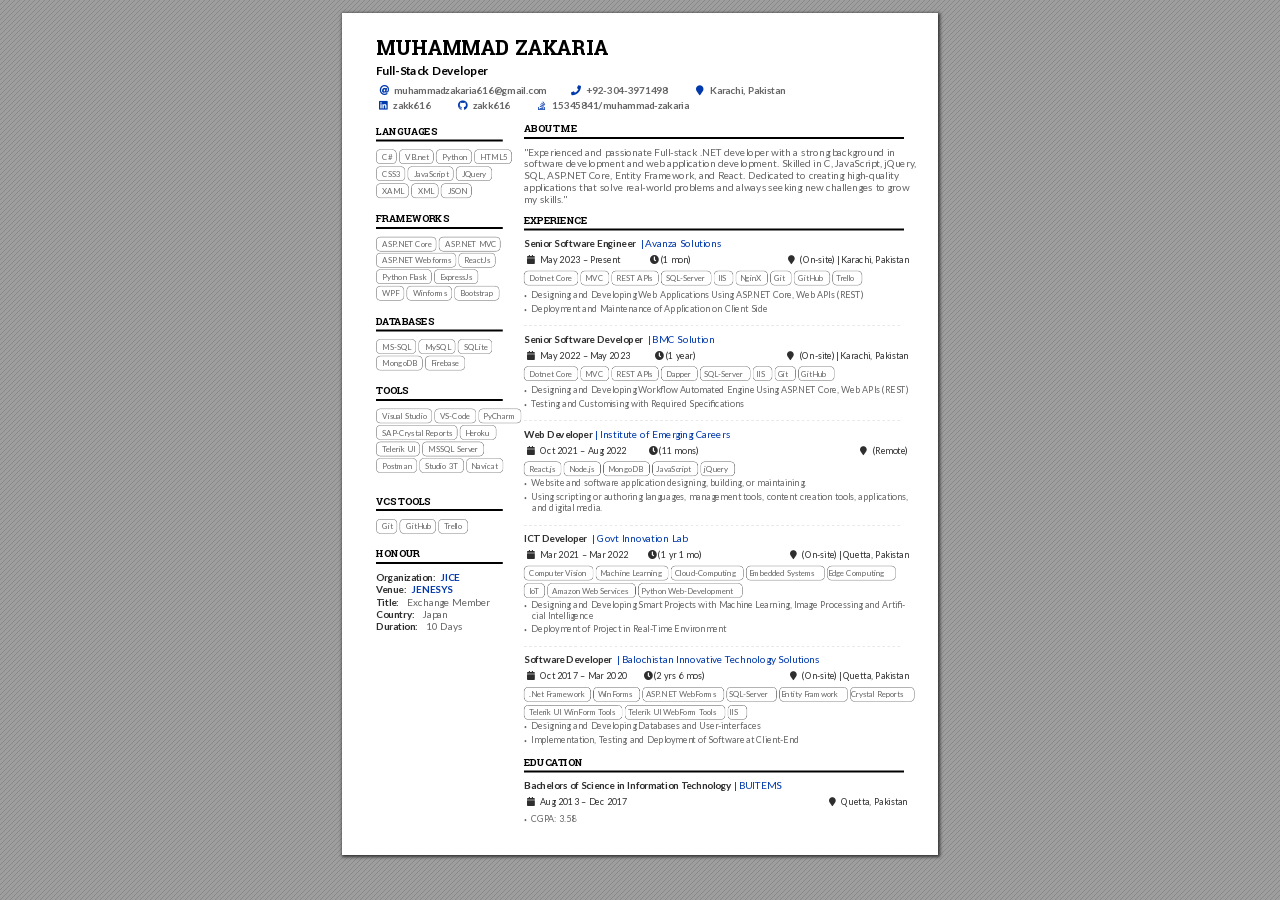
<file: index.html>
<!DOCTYPE html>

<html xmlns="http://www.w3.org/1999/xhtml">
<head>
<meta charset="utf-8"/>

<meta http-equiv="X-UA-Compatible" content="IE=edge,chrome=1"/>
<link rel="stylesheet" href="base.min.css"/>
<link rel="stylesheet" href="fancy.min.css"/>
<link rel="stylesheet" href="main.css"/>
<script src="compatibility.min.js"></script>
<script src="theViewer.min.js"></script>
<script>
try{
theViewer.defaultViewer = new theViewer.Viewer({});
}catch(e){}
</script>
<title></title>
</head>
<body>
<div id="sidebar">
<div id="outline">
</div>
</div>
<div id="page-container">
<div id="pf1" class="pf w0 h0" data-page-no="1"><div class="pc pc1 w0 h0"><img class="bi x0 y0 w1 h1" alt="" src="bg1.png"/><div class="t m0 x1 h2 y1 ff1 fs0 fc0 sc0 ls0 ws0">MUHAMMAD<span class="_ _0"> </span>ZAKARIA</div><div class="t m0 x1 h3 y2 ff2 fs1 fc0 sc0 ls0 ws0">F<span class="_ _1"></span>ull-S<span class="_ _1"></span>tack<span class="_ _2"> </span>Dev<span class="_ _1"></span>eloper</div><div class="t m0 x2 h4 y3 ff3 fs2 fc1 sc0 ls0 ws0">@<span class="_ _0"> </span><span class="ff2 fc2">muhammadzakaria616@gmail.com<span class="_ _3"> </span></span><span class="ff4"><span class="_ _0"> </span><span class="ff2 fc2">+92-304-3971498<span class="_ _4"> </span></span>*<span class="_ _5"> </span><span class="ff2 fc2">Karachi,<span class="_ _6"> </span>Pakistan</span></span></div><div class="t m0 x2 h5 y4 ff5 fs2 fc1 sc0 ls0 ws0">ï<span class="_ _7"> </span><span class="ff2 fc2">zakk616<span class="_ _8"> </span></span>§<span class="_ _0"> </span><span class="ff2 fc2">zakk616<span class="_ _4"> </span></span><span class="ff6">j<span class="_ _5"> </span><span class="ff2 fc2">15345841/muhammad-zakaria</span></span></div><div class="t m0 x1 h6 y5 ff1 fs2 fc0 sc0 ls0 ws0">LANGU<span class="_ _1"></span>A<span class="_ _1"></span>GES</div><div class="t m0 x3 h7 y6 ff7 fs3 fc2 sc0 ls0 ws0">C#<span class="_ _9"> </span>VB.net<span class="_ _9"> </span>Python<span class="_ _9"> </span>HTML5</div><div class="t m0 x3 h7 y7 ff7 fs3 fc2 sc0 ls0 ws0">CSS3<span class="_ _9"> </span>Jav<span class="_ _1"></span>aScript<span class="_ _9"> </span>JQuery</div><div class="t m0 x3 h7 y8 ff7 fs3 fc2 sc0 ls0 ws0">XAML<span class="_ _9"> </span>XML<span class="_ _9"> </span>JSON</div><div class="t m0 x1 h6 y9 ff1 fs2 fc0 sc0 ls0 ws0">FRAMEWORKS</div><div class="t m0 x3 h7 ya ff7 fs3 fc2 sc0 ls0 ws0">ASP<span class="_ _a"></span>.NET<span class="_ _b"> </span>Core<span class="_ _9"> </span>ASP<span class="_ _a"></span>.NET<span class="_ _b"> </span>MV<span class="_ _1"></span>C</div><div class="t m0 x3 h7 yb ff7 fs3 fc2 sc0 ls0 ws0">ASP<span class="_ _a"></span>.NET<span class="_ _b"> </span>W<span class="_ _1"></span>ebforms<span class="_ _9"> </span>R<span class="_ _1"></span>eactJs</div><div class="t m0 x3 h7 yc ff7 fs3 fc2 sc0 ls0 ws0">Python<span class="_ _b"> </span>Flask<span class="_ _9"> </span>Express<span class="_ _1"></span>Js</div><div class="t m0 x3 h7 yd ff7 fs3 fc2 sc0 ls0 ws0">WPF<span class="_ _9"> </span>Winforms<span class="_ _9"> </span>B<span class="_ _1"></span>ootstrap</div><div class="t m0 x1 h6 ye ff1 fs2 fc0 sc0 ls0 ws0">D<span class="_ _1"></span>A<span class="_ _a"></span>T<span class="_ _a"></span>ABASES</div><div class="t m0 x3 h7 yf ff7 fs3 fc2 sc0 ls0 ws0">MS-SQL<span class="_ _9"> </span>MySQL<span class="_ _9"> </span>SQLite</div><div class="t m0 x3 h7 y10 ff7 fs3 fc2 sc0 ls0 ws0">Mongo<span class="_ _1"></span>DB<span class="_ _9"> </span>Firebase</div><div class="t m0 x1 h6 y11 ff1 fs2 fc0 sc0 ls0 ws0">TOOLS</div><div class="t m0 x3 h7 y12 ff7 fs3 fc2 sc0 ls0 ws0">Visual<span class="_ _b"> </span>Studio<span class="_ _9"> </span>V<span class="_ _1"></span>S-Code<span class="_ _9"> </span>PyCharm</div><div class="t m0 x3 h7 y13 ff7 fs3 fc2 sc0 ls0 ws0">SAP<span class="_ _1"></span>-Crystal<span class="_ _b"> </span>Reports<span class="_ _9"> </span>H<span class="_ _1"></span>eroku</div><div class="t m0 x3 h7 y14 ff7 fs3 fc2 sc0 ls0 ws0">T<span class="_ _a"></span>elerik<span class="_ _b"> </span>UI<span class="_ _9"> </span>MSSQL<span class="_ _b"> </span>Serv<span class="_ _1"></span>er</div><div class="t m0 x3 h7 y15 ff7 fs3 fc2 sc0 ls0 ws0">Postman<span class="_ _9"> </span>S<span class="_ _1"></span>tudio<span class="_ _b"> </span>3T<span class="_ _9"> </span>Navicat</div><div class="t m0 x1 h6 y16 ff1 fs2 fc0 sc0 ls0 ws0">VCS<span class="_ _6"> </span>TOOLS</div><div class="t m0 x3 h7 y17 ff7 fs3 fc2 sc0 ls0 ws0">Git<span class="_ _9"> </span>GitHub<span class="_ _9"> </span>T<span class="_ _a"></span>r<span class="_ _1"></span>ello</div><div class="t m0 x1 h6 y18 ff1 fs2 fc0 sc0 ls0 ws0">HONOUR</div><div class="t m0 x1 h8 y19 ff2 fs2 fc3 sc0 ls0 ws0">Organization:<span class="_ _7"> </span><span class="fc1">JICE</span></div><div class="t m0 x1 h8 y1a ff2 fs2 fc3 sc0 ls0 ws0">V<span class="_ _a"></span>enue:<span class="_ _c"> </span><span class="fc1">JENESY<span class="_ _1"></span>S</span></div><div class="t m0 x1 h9 y1b ff2 fs2 fc3 sc0 ls0 ws0">Title:<span class="_ _d"> </span><span class="ff7 fc2">Exchang<span class="_ _1"></span>e<span class="_ _e"> </span>Member</span></div><div class="t m0 x1 h9 y1c ff2 fs2 fc3 sc0 ls0 ws0">Country:<span class="_ _d"> </span><span class="ff7 fc2">J<span class="_ _1"></span>apan</span></div><div class="t m0 x1 h9 y1d ff2 fs2 fc3 sc0 ls0 ws0">Duration:<span class="_ _d"> </span><span class="ff7 fc2">10<span class="_ _6"> </span>Day<span class="_ _1"></span>s</span></div><div class="t m0 x4 h6 y1e ff1 fs2 fc0 sc0 ls0 ws0">ABOUT<span class="_ _6"> </span>ME</div><div class="t m0 x4 h9 y1f ff7 fs2 fc2 sc0 ls0 ws0">&quot;Experienced<span class="_ _6"> </span>and<span class="_ _e"> </span>passionate<span class="_ _6"> </span>F<span class="_ _1"></span>ull-stack<span class="_ _e"> </span>.NET<span class="_ _6"> </span>developer<span class="_ _6"> </span>with<span class="_ _e"> </span>a<span class="_ _e"> </span>strong<span class="_ _6"> </span>background<span class="_ _6"> </span>in</div><div class="t m0 x4 h9 y20 ff7 fs2 fc2 sc0 ls0 ws0">softwar<span class="_ _1"></span>e<span class="_ _6"> </span>development<span class="_ _6"> </span>and<span class="_ _e"> </span>web<span class="_ _6"> </span>application<span class="_ _e"> </span>dev<span class="_ _1"></span>elopment.<span class="_ _2"> </span>Skilled<span class="_ _6"> </span>in<span class="_ _e"> </span>C,<span class="_ _6"> </span>Java<span class="_ _1"></span>Script,<span class="_ _6"> </span>jQuery<span class="_ _1"></span>,</div><div class="t m0 x4 h9 y21 ff7 fs2 fc2 sc0 ls0 ws0">SQL,<span class="_ _6"> </span>ASP<span class="_ _a"></span>.NET<span class="_ _6"> </span>Core,<span class="_ _6"> </span>Entity<span class="_ _6"> </span>F<span class="_ _1"></span>ramework,<span class="_ _6"> </span>and<span class="_ _e"> </span>R<span class="_ _1"></span>eact.<span class="_ _2"> </span>Dedicated<span class="_ _6"> </span>to<span class="_ _e"> </span>cr<span class="_ _1"></span>eating<span class="_ _e"> </span>high-quality</div><div class="t m0 x4 h9 y22 ff7 fs2 fc2 sc0 ls0 ws0">applications<span class="_ _6"> </span>that<span class="_ _e"> </span>solve<span class="_ _6"> </span>real-world<span class="_ _6"> </span>problems<span class="_ _6"> </span>and<span class="_ _6"> </span>always<span class="_ _6"> </span>seeking<span class="_ _e"> </span>new<span class="_ _6"> </span>challenges<span class="_ _e"> </span>to<span class="_ _6"> </span>grow</div><div class="t m0 x4 h9 y23 ff7 fs2 fc2 sc0 ls0 ws0">my<span class="_ _6"> </span>skills.<span class="_ _a"></span>&quot;</div><div class="t m0 x4 h6 y24 ff1 fs2 fc0 sc0 ls0 ws0">EXPERIENCE</div><div class="t m0 x4 h9 y25 ff2 fs2 fc3 sc0 ls0 ws0">Senior<span class="_ _6"> </span>Softwar<span class="_ _1"></span>e<span class="_ _6"> </span>Engineer<span class="_ _0"> </span><span class="ff7 fc1">|<span class="_ _6"> </span>Av<span class="_ _1"></span>anza<span class="_ _e"> </span>Solutions</span></div><div class="t m0 x5 ha y26 ff3 fs4 fc3 sc0 ls0 ws0">z<span class="_ _0"> </span><span class="ff7">May<span class="_ _b"> </span>2023<span class="_ _6"> </span>–<span class="_ _6"> </span>Pr<span class="_ _1"></span>esent<span class="_ _f"> </span><span class="ff3">Â<span class="_ _b"> </span></span>(1<span class="_ _6"> </span>mon)<span class="_ _10"> </span><span class="ff4">*<span class="_ _7"> </span></span>(On-site<span class="_ _1"></span>)<span class="_ _6"> </span>|<span class="_ _b"> </span>Karachi,<span class="_ _6"> </span>Pakistan</span></div><div class="t m0 x6 h7 y27 ff7 fs3 fc2 sc0 ls0 ws0">Dotnet<span class="_ _b"> </span>Cor<span class="_ _1"></span>e<span class="_ _9"> </span>MVC<span class="_ _9"> </span>REST<span class="_ _b"> </span>API<span class="_ _1"></span>s<span class="_ _9"> </span>SQL<span class="_ _1"></span>-Server<span class="_ _9"> </span>IIS<span class="_ _9"> </span>N<span class="_ _1"></span>ginX<span class="_ _9"> </span>Git<span class="_ _9"> </span>GitHub<span class="_ _9"> </span>T<span class="_ _a"></span>r<span class="_ _1"></span>ello</div><div class="t m0 x4 hb y28 ff8 fs5 fc2 sc0 ls0 ws0">•<span class="_ _11"> </span><span class="ff7 fs4">Designing<span class="_ _b"> </span>and<span class="_ _6"> </span>Developing<span class="_ _b"> </span>W<span class="_ _1"></span>eb<span class="_ _6"> </span>Applications<span class="_ _b"> </span>Using<span class="_ _b"> </span>ASP<span class="_ _a"></span>.NET<span class="_ _6"> </span>Core,<span class="_ _b"> </span>W<span class="_ _1"></span>eb<span class="_ _b"> </span>APIs<span class="_ _6"> </span>(REST)</span></div><div class="t m0 x4 hb y29 ff8 fs5 fc2 sc0 ls0 ws0">•<span class="_ _11"> </span><span class="ff7 fs4">Deploymen<span class="_ _1"></span>t<span class="_ _6"> </span>and<span class="_ _6"> </span>Maintenance<span class="_ _b"> </span>of<span class="_ _b"> </span>Application<span class="_ _6"> </span>on<span class="_ _6"> </span>Client<span class="_ _b"> </span>Side</span></div><div class="t m0 x4 h9 y2a ff2 fs2 fc3 sc0 ls0 ws0">Senior<span class="_ _6"> </span>Softwar<span class="_ _1"></span>e<span class="_ _6"> </span>Developer<span class="_ _0"> </span><span class="ff7 fc1">|<span class="_ _6"> </span>BMC<span class="_ _6"> </span>Solution</span></div><div class="t m0 x5 ha y2b ff3 fs4 fc3 sc0 ls0 ws0">z<span class="_ _0"> </span><span class="ff7">May<span class="_ _b"> </span>2022<span class="_ _6"> </span>–<span class="_ _6"> </span>Ma<span class="_ _1"></span>y<span class="_ _6"> </span>2023<span class="_ _12"> </span><span class="ff3">Â<span class="_ _b"> </span></span>(1<span class="_ _6"> </span>year)<span class="_ _13"> </span><span class="ff4">*<span class="_ _7"> </span></span>(On-site<span class="_ _1"></span>)<span class="_ _6"> </span>|<span class="_ _b"> </span>Karachi,<span class="_ _6"> </span>Pakistan</span></div><div class="t m0 x6 h7 y2c ff7 fs3 fc2 sc0 ls0 ws0">Dotnet<span class="_ _b"> </span>Cor<span class="_ _1"></span>e<span class="_ _9"> </span>MVC<span class="_ _9"> </span>REST<span class="_ _b"> </span>API<span class="_ _1"></span>s<span class="_ _9"> </span>Dapper<span class="_ _9"> </span>SQL<span class="_ _1"></span>-Server<span class="_ _9"> </span>IIS<span class="_ _9"> </span>G<span class="_ _1"></span>it<span class="_ _9"> </span>GitHub</div><div class="t m0 x4 hb y2d ff8 fs5 fc2 sc0 ls0 ws0">•<span class="_ _11"> </span><span class="ff7 fs4">Designing<span class="_ _b"> </span>and<span class="_ _6"> </span>Developing<span class="_ _b"> </span>W<span class="_ _1"></span>orkﬂow<span class="_ _b"> </span>Automated<span class="_ _6"> </span>Engine<span class="_ _b"> </span>Using<span class="_ _b"> </span>ASP<span class="_ _a"></span>.NET<span class="_ _6"> </span>Cor<span class="_ _1"></span>e,<span class="_ _6"> </span>W<span class="_ _1"></span>eb<span class="_ _b"> </span>APIs<span class="_ _6"> </span>(REST)</span></div><div class="t m0 x4 hb y2e ff8 fs5 fc2 sc0 ls0 ws0">•<span class="_ _11"> </span><span class="ff7 fs4">T<span class="_ _14"></span>esting<span class="_ _6"> </span>and<span class="_ _b"> </span>Customising<span class="_ _6"> </span>with<span class="_ _6"> </span>R<span class="_ _1"></span>equired<span class="_ _b"> </span>Speciﬁcations</span></div><div class="t m0 x4 h9 y2f ff2 fs2 fc3 sc0 ls0 ws0">W<span class="_ _a"></span>eb<span class="_ _e"> </span>De<span class="_ _1"></span>veloper<span class="_ _6"> </span><span class="ff7 fc1">|<span class="_ _e"> </span>Institute<span class="_ _6"> </span>of<span class="_ _e"> </span>Emer<span class="_ _1"></span>ging<span class="_ _e"> </span>Careers</span></div><div class="t m0 x5 ha y30 ff3 fs4 fc3 sc0 ls0 ws0">z<span class="_ _0"> </span><span class="ff7">Oct<span class="_ _b"> </span>2021<span class="_ _6"> </span>–<span class="_ _6"> </span>Aug<span class="_ _6"> </span>2022<span class="_ _15"> </span></span>Â<span class="_ _b"> </span><span class="ff7">(11<span class="_ _6"> </span>mons)<span class="_ _16"> </span><span class="ff4">*<span class="_ _7"> </span></span>(Remo<span class="_ _1"></span>te)</span></div><div class="t m0 x6 h7 y31 ff7 fs3 fc2 sc0 ls0 ws0">R<span class="_ _1"></span>eact.js<span class="_ _9"> </span>Node.js<span class="_ _9"> </span>Mongo<span class="_ _1"></span>DB<span class="_ _9"> </span>Java<span class="_ _1"></span>Script<span class="_ _9"> </span>jQuery</div><div class="t m0 x4 hb y32 ff8 fs5 fc2 sc0 ls0 ws0">•<span class="_ _11"> </span><span class="ff7 fs4">W<span class="_ _1"></span>ebsite<span class="_ _b"> </span>and<span class="_ _6"> </span>software<span class="_ _b"> </span>application<span class="_ _b"> </span>designing,<span class="_ _6"> </span>building,<span class="_ _6"> </span>or<span class="_ _6"> </span>maintaining.</span></div><div class="t m0 x4 hb y33 ff8 fs5 fc2 sc0 ls0 ws0">•<span class="_ _11"> </span><span class="ff7 fs4">Using<span class="_ _b"> </span>scripting<span class="_ _b"> </span>or<span class="_ _6"> </span>authoring<span class="_ _6"> </span>languages,<span class="_ _6"> </span>management<span class="_ _b"> </span>tools,<span class="_ _6"> </span>content<span class="_ _b"> </span>creation<span class="_ _b"> </span>tools,<span class="_ _6"> </span>applications,</span></div><div class="t m0 x7 hb y34 ff7 fs4 fc2 sc0 ls0 ws0">and<span class="_ _6"> </span>digital<span class="_ _b"> </span>media.</div><div class="t m0 x4 h9 y35 ff2 fs2 fc3 sc0 ls0 ws0">ICT<span class="_ _6"> </span>Dev<span class="_ _1"></span>eloper<span class="_ _0"> </span><span class="ff7 fc1">|<span class="_ _e"> </span>Go<span class="_ _1"></span>vt<span class="_ _e"> </span>Innov<span class="_ _1"></span>ation<span class="_ _e"> </span>Lab</span></div><div class="t m0 x5 ha y36 ff3 fs4 fc3 sc0 ls0 ws0">z<span class="_ _0"> </span><span class="ff7">Mar<span class="_ _b"> </span>2021<span class="_ _6"> </span>–<span class="_ _6"> </span>Mar<span class="_ _b"> </span>2022<span class="_ _17"> </span></span>Â<span class="_ _b"> </span><span class="ff7">(1<span class="_ _6"> </span>yr<span class="_ _6"> </span>1<span class="_ _6"> </span>mo)<span class="_ _18"> </span><span class="ff4">*<span class="_ _7"> </span></span>(On-site<span class="_ _1"></span>)<span class="_ _6"> </span>|<span class="_ _b"> </span>Quetta,<span class="_ _6"> </span>Pakistan</span></div><div class="t m0 x6 h7 y37 ff7 fs3 fc2 sc0 ls0 ws0">Computer<span class="_ _b"> </span>Vision<span class="_ _9"> </span>Machine<span class="_ _b"> </span>L<span class="_ _1"></span>earning<span class="_ _9"> </span>Cloud-Computing<span class="_ _9"> </span>E<span class="_ _1"></span>mbedded<span class="_ _b"> </span>Systems<span class="_ _9"> </span>E<span class="_ _1"></span>dge<span class="_ _b"> </span>Computing</div><div class="t m0 x6 h7 y38 ff7 fs3 fc2 sc0 ls0 ws0">Io<span class="_ _14"></span>T<span class="_ _9"> </span>Amazon<span class="_ _b"> </span>W<span class="_ _a"></span>eb<span class="_ _b"> </span>Services<span class="_ _9"> </span>Python<span class="_ _b"> </span>W<span class="_ _1"></span>eb-Development</div><div class="t m0 x4 hb y39 ff8 fs5 fc2 sc0 ls0 ws0">•<span class="_ _11"> </span><span class="ff7 fs4">Designing<span class="_ _b"> </span>and<span class="_ _6"> </span>Developing<span class="_ _b"> </span>Smart<span class="_ _6"> </span>Pr<span class="_ _1"></span>ojects<span class="_ _6"> </span>with<span class="_ _6"> </span>Machine<span class="_ _b"> </span>Learning,<span class="_ _b"> </span>Image<span class="_ _b"> </span>Processing<span class="_ _b"> </span>and<span class="_ _6"> </span>Artiﬁ-</span></div><div class="t m0 x7 hb y3a ff7 fs4 fc2 sc0 ls0 ws0">cial<span class="_ _6"> </span>Intellig<span class="_ _1"></span>ence</div><div class="t m0 x4 hb y3b ff8 fs5 fc2 sc0 ls0 ws0">•<span class="_ _11"> </span><span class="ff7 fs4">Deploymen<span class="_ _1"></span>t<span class="_ _6"> </span>of<span class="_ _6"> </span>Pr<span class="_ _1"></span>oject<span class="_ _6"> </span>in<span class="_ _6"> </span>R<span class="_ _1"></span>eal-<span class="_ _1"></span>Time<span class="_ _b"> </span>Environment</span></div><div class="t m0 x4 h9 y3c ff2 fs2 fc3 sc0 ls0 ws0">Softwar<span class="_ _1"></span>e<span class="_ _6"> </span>Developer<span class="_ _19"> </span><span class="ff7 fc1">|<span class="_ _6"> </span>Balochistan<span class="_ _e"> </span>Innov<span class="_ _1"></span>ative<span class="_ _6"> </span>T<span class="_ _14"></span>echnology<span class="_ _6"> </span>Solutions</span></div><div class="t m0 x5 ha y3d ff3 fs4 fc3 sc0 ls0 ws0">z<span class="_ _0"> </span><span class="ff7">Oct<span class="_ _b"> </span>2017<span class="_ _6"> </span>–<span class="_ _6"> </span>Mar<span class="_ _6"> </span>2020<span class="_ _1a"> </span></span>Â<span class="_ _b"> </span><span class="ff7">(2<span class="_ _6"> </span>yrs<span class="_ _6"> </span>6<span class="_ _6"> </span>mos)<span class="_ _1b"> </span><span class="ff4">*<span class="_ _7"> </span></span>(On-site<span class="_ _1"></span>)<span class="_ _6"> </span>|<span class="_ _b"> </span>Quetta,<span class="_ _6"> </span>Pakistan</span></div><div class="t m0 x6 h7 y3e ff7 fs3 fc2 sc0 ls0 ws0">.Net<span class="_ _b"> </span>F<span class="_ _1"></span>ramework<span class="_ _9"> </span>W<span class="_ _1"></span>inF<span class="_ _1"></span>orms<span class="_ _9"> </span>ASP<span class="_ _a"></span>.NET<span class="_ _b"> </span>W<span class="_ _1"></span>ebF<span class="_ _1"></span>orms<span class="_ _9"> </span>SQL<span class="_ _1"></span>-Server<span class="_ _9"> </span>E<span class="_ _1"></span>ntity<span class="_ _b"> </span>F<span class="_ _1"></span>ramwork<span class="_ _9"> </span>Crystal<span class="_ _b"> </span>R<span class="_ _1"></span>eports</div><div class="t m0 x6 h7 y3f ff7 fs3 fc2 sc0 ls0 ws0">T<span class="_ _14"></span>elerik<span class="_ _b"> </span>UI<span class="_ _b"> </span>WinF<span class="_ _1"></span>orm<span class="_ _b"> </span>T<span class="_ _14"></span>ools<span class="_ _9"> </span>T<span class="_ _a"></span>elerik<span class="_ _b"> </span>UI<span class="_ _b"> </span>W<span class="_ _1"></span>ebF<span class="_ _1"></span>orm<span class="_ _b"> </span>T<span class="_ _14"></span>ools<span class="_ _9"> </span>IIS</div><div class="t m0 x4 hb y40 ff8 fs5 fc2 sc0 ls0 ws0">•<span class="_ _11"> </span><span class="ff7 fs4">Designing<span class="_ _b"> </span>and<span class="_ _6"> </span>Developing<span class="_ _b"> </span>Databases<span class="_ _b"> </span>and<span class="_ _6"> </span>User<span class="_ _1"></span>-interfaces</span></div><div class="t m0 x4 hb y41 ff8 fs5 fc2 sc0 ls0 ws0">•<span class="_ _11"> </span><span class="ff7 fs4">Implementation,<span class="_ _b"> </span>T<span class="_ _14"></span>esting<span class="_ _6"> </span>and<span class="_ _6"> </span>Deploymen<span class="_ _1"></span>t<span class="_ _6"> </span>of<span class="_ _b"> </span>Software<span class="_ _b"> </span>at<span class="_ _6"> </span>Client-End</span></div><div class="t m0 x4 h6 y42 ff1 fs2 fc0 sc0 ls0 ws0">EDUCA<span class="_ _a"></span>TION</div><div class="t m0 x4 h9 y43 ff2 fs2 fc3 sc0 ls0 ws0">Bachelors<span class="_ _6"> </span>of<span class="_ _b"> </span>Science<span class="_ _6"> </span>in<span class="_ _e"> </span>Inf<span class="_ _1"></span>ormation<span class="_ _6"> </span>T<span class="_ _14"></span>echnology<span class="_ _6"> </span><span class="ff7 fc1">|<span class="_ _e"> </span>BUITEMS</span></div><div class="t m0 x5 ha y44 ff3 fs4 fc3 sc0 ls0 ws0">z<span class="_ _0"> </span><span class="ff7">Aug<span class="_ _b"> </span>2013<span class="_ _6"> </span>–<span class="_ _6"> </span>Dec<span class="_ _6"> </span>2017<span class="_ _1c"> </span><span class="ff4">*<span class="_ _7"> </span></span>Quetta,<span class="_ _6"> </span>Pakistan</span></div><div class="t m0 x4 hb y45 ff8 fs5 fc2 sc0 ls0 ws0">•<span class="_ _11"> </span><span class="ff7 fs4">CGP<span class="_ _a"></span>A:<span class="_ _6"> </span>3.58</span></div><a class="l" href="mailto:muhammadzakaria616@gmail.com"><div class="d m1" style="border-style:none;position:absolute;left:50.384000px;bottom:758.274000px;width:158.316000px;height:12.346000px;background-color:rgba(255,255,255,0.000001);"></div></a><a class="l" href="tel:+92-304-3971498"><div class="d m1" style="border-style:none;position:absolute;left:243.998000px;bottom:758.815000px;width:86.964000px;height:11.960000px;background-color:rgba(255,255,255,0.000001);"></div></a><a class="l" href="https://linkedin.com/in/zakk616"><div class="d m1" style="border-style:none;position:absolute;left:50.384000px;bottom:744.493000px;width:42.033000px;height:10.685000px;background-color:rgba(255,255,255,0.000001);"></div></a><a class="l" href="https://github.com/zakk616"><div class="d m1" style="border-style:none;position:absolute;left:130.135000px;bottom:744.249000px;width:42.032000px;height:11.348000px;background-color:rgba(255,255,255,0.000001);"></div></a><a class="l" href="https://stackoverflow.com/users/15345841/muhammad-zakaria"><div class="d m1" style="border-style:none;position:absolute;left:209.886000px;bottom:744.493000px;width:142.007000px;height:10.690000px;background-color:rgba(255,255,255,0.000001);"></div></a><a class="l" href="https://www.jice.org/en/"><div class="d m1" style="border-style:none;position:absolute;left:98.620000px;bottom:270.144000px;width:21.544000px;height:11.285000px;background-color:rgba(255,255,255,0.000001);"></div></a><a class="l" href="https://jaif.asean.org/jaif-component/jenesys-programme/"><div class="d m1" style="border-style:none;position:absolute;left:69.390000px;bottom:259.895000px;width:42.366000px;height:9.315000px;background-color:rgba(255,255,255,0.000001);"></div></a><a class="l" href="https://avanzasolutions.com/"><div class="d m1" style="border-style:none;position:absolute;left:303.201000px;bottom:605.107000px;width:76.299000px;height:11.373000px;background-color:rgba(255,255,255,0.000001);"></div></a><a class="l" href="https://bmcsolution.com/"><div class="d m1" style="border-style:none;position:absolute;left:310.215000px;bottom:509.503000px;width:62.988000px;height:11.342000px;background-color:rgba(255,255,255,0.000001);"></div></a><a class="l" href="https://iec.org.pk/"><div class="d m1" style="border-style:none;position:absolute;left:257.647000px;bottom:414.311000px;width:129.509000px;height:11.405000px;background-color:rgba(255,255,255,0.000001);"></div></a><a class="l" href="https://giluob.xyz/"><div class="d m1" style="border-style:none;position:absolute;left:254.753000px;bottom:310.101000px;width:90.610000px;height:11.343000px;background-color:rgba(255,255,255,0.000001);"></div></a><a class="l" href="https://bitsol.com.pk/"><div class="d m1" style="border-style:none;position:absolute;left:279.435000px;bottom:188.786000px;width:195.701000px;height:11.404000px;background-color:rgba(255,255,255,0.000001);"></div></a><a class="l" href="https://www.buitms.edu.pk/"><div class="d m1" style="border-style:none;position:absolute;left:397.836000px;bottom:62.830000px;width:44.842000px;height:11.372000px;background-color:rgba(255,255,255,0.000001);"></div></a></div><div class="pi" data-data='{"ctm":[1.000000,0.000000,0.000000,1.000000,0.000000,0.000000]}'></div></div>
</div>
<div class="loading-indicator">

</div>
</body>
</html>
</file>
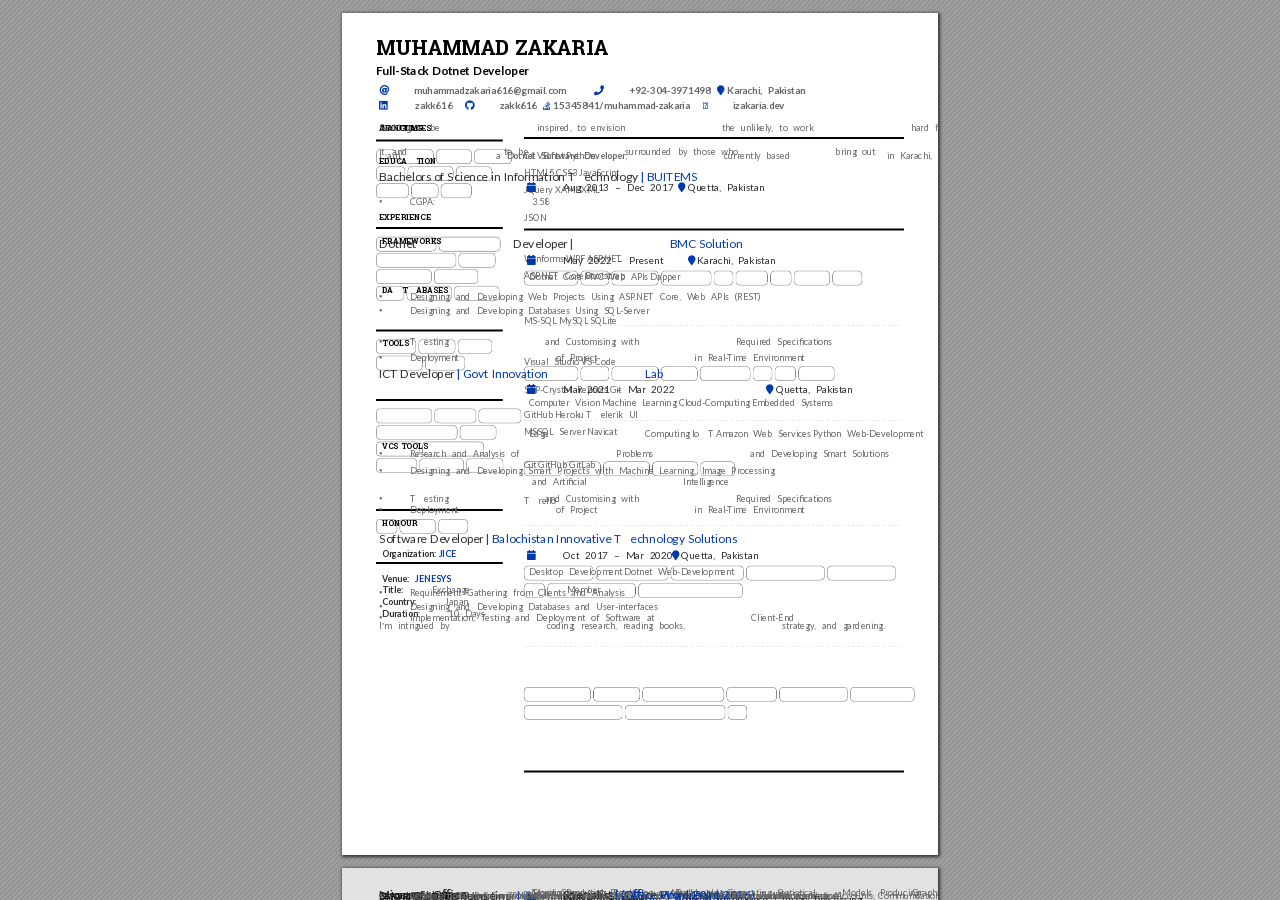
<file: Dotnet_CV.html>
<!DOCTYPE html>

<html xmlns="http://www.w3.org/1999/xhtml">
<head>
<meta charset="utf-8"/>

<meta http-equiv="X-UA-Compatible" content="IE=edge,chrome=1"/>
<link rel="stylesheet" href="base.min.css"/>
<link rel="stylesheet" href="fancy.min.css"/>
<link rel="stylesheet" href="main.css"/>
<script src="compatibility.min.js"></script>
<script src="theViewer.min.js"></script>
<script>
try{
theViewer.defaultViewer = new theViewer.Viewer({});
}catch(e){}
</script>
<title></title>
</head>
<body>
<div id="sidebar">
<div id="outline">
</div>
</div>
<div id="page-container">
<div id="pf1" class="pf w0 h0" data-page-no="1"><div class="pc pc1 w0 h0"><img class="bi x0 y0 w1 h1" alt="" src="bg1.png"/><div class="t m0 x1 h2 y1 ff1 fs0 fc0 sc0 ls0 ws0">MUHAMMAD<span class="_ _0"> </span>ZAKARIA</div><div class="t m0 x1 h3 y2 ff2 fs1 fc0 sc0 ls0 ws0">F<span class="_ _1"></span>ull-S<span class="_ _1"></span>tack<span class="_ _2"> </span>Dotne<span class="_ _1"></span>t<span class="_ _2"> </span>Dev<span class="_ _1"></span>eloper</div><div class="t m0 x2 h4 y3 ff3 fs2 fc1 sc0 ls0 ws0">@<span class="_ _3"> </span><span class="ff2 fc2">muhammadzakaria616@gmail.com<span class="_ _4"> </span></span><span class="ff4"><span class="_ _3"> </span><span class="ff2 fc2">+92-304-3971498<span class="_ _5"> </span></span>*<span class="_ _6"> </span><span class="ff2 fc2">Karachi,<span class="_ _7"> </span>Pakistan</span></span></div><div class="t m0 x2 h4 y4 ff5 fs2 fc1 sc0 ls0 ws0">ï<span class="_ _8"> </span><span class="ff2 fc2">zakk616<span class="_ _9"> </span></span>§<span class="_ _3"> </span><span class="ff2 fc2">zakk616<span class="_ _5"> </span></span><span class="ff6">j<span class="_ _6"> </span><span class="ff2 fc2">15345841/muhammad-zakaria<span class="_ _9"> </span></span><span class="ff7"><span class="_ _3"> </span><span class="ff2 fc2">izakaria.dev</span></span></span></div><div class="t m0 x3 h5 y5 ff1 fs3 fc0 sc0 ls0 ws0">LANGU<span class="_ _a"></span>A<span class="_ _1"></span>GES</div><div class="t m0 x4 h6 y6 ff8 fs4 fc2 sc0 ls0 ws0">C#<span class="_ _b"> </span>VB.net<span class="_ _b"> </span>Python</div><div class="t m0 x4 h6 y7 ff8 fs4 fc2 sc0 ls0 ws0">HTML5<span class="_ _b"> </span>CSS3<span class="_ _b"> </span>Ja<span class="_ _1"></span>vaScript</div><div class="t m0 x4 h6 y8 ff8 fs4 fc2 sc0 ls0 ws0">JQuery<span class="_ _b"> </span>XAML<span class="_ _b"> </span>XML</div><div class="t m0 x4 h6 y9 ff8 fs4 fc2 sc0 ls0 ws0">JSON</div><div class="t m0 x3 h5 ya ff1 fs3 fc0 sc0 ls0 ws0">FRAMEWORKS</div><div class="t m0 x4 h6 yb ff8 fs4 fc2 sc0 ls0 ws0">Winf<span class="_ _1"></span>orms<span class="_ _b"> </span>WPF<span class="_ _b"> </span>ASP<span class="_ _a"></span>.NET</div><div class="t m0 x4 h6 yc ff8 fs4 fc2 sc0 ls0 ws0">ASP<span class="_ _a"></span>.NET<span class="_ _c"> </span>Cor<span class="_ _1"></span>e<span class="_ _b"> </span>Bootstrap</div><div class="t m0 x3 h5 yd ff1 fs3 fc0 sc0 ls0 ws0">D<span class="_ _1"></span>A<span class="_ _d"></span>T<span class="_ _d"></span>ABASES</div><div class="t m0 x4 h6 ye ff8 fs4 fc2 sc0 ls0 ws0">MS-SQL<span class="_ _b"> </span>MySQL<span class="_ _b"> </span>SQLite</div><div class="t m0 x3 h5 yf ff1 fs3 fc0 sc0 ls0 ws0">TOOLS</div><div class="t m0 x4 h6 y10 ff8 fs4 fc2 sc0 ls0 ws0">Visual<span class="_ _c"> </span>Studio<span class="_ _b"> </span>VS-C<span class="_ _1"></span>ode</div><div class="t m0 x4 h6 y11 ff8 fs4 fc2 sc0 ls0 ws0">SAP<span class="_ _1"></span>-Crystal<span class="_ _c"> </span>Reports<span class="_ _b"> </span>G<span class="_ _1"></span>it</div><div class="t m0 x4 h6 y12 ff8 fs4 fc2 sc0 ls0 ws0">GitHub<span class="_ _b"> </span>H<span class="_ _1"></span>eroku<span class="_ _b"> </span>T<span class="_ _d"></span>elerik<span class="_ _c"> </span>UI</div><div class="t m0 x4 h6 y13 ff8 fs4 fc2 sc0 ls0 ws0">MSSQL<span class="_ _c"> </span>Server<span class="_ _b"> </span>Na<span class="_ _1"></span>vicat</div><div class="t m0 x3 h5 y14 ff1 fs3 fc0 sc0 ls0 ws0">VCS<span class="_ _e"> </span>TOOLS</div><div class="t m0 x4 h6 y15 ff8 fs4 fc2 sc0 ls0 ws0">Git<span class="_ _b"> </span>GitHub<span class="_ _b"> </span>GitLab</div><div class="t m0 x4 h6 y16 ff8 fs4 fc2 sc0 ls0 ws0">T<span class="_ _d"></span>rello</div><div class="t m0 x3 h5 y17 ff1 fs3 fc0 sc0 ls0 ws0">HONOUR</div><div class="t m0 x3 h7 y18 ff2 fs4 fc3 sc0 ls0 ws0">Organization:<span class="_ _6"> </span><span class="fc1">JICE</span></div><div class="t m0 x3 h7 y19 ff2 fs4 fc3 sc0 ls0 ws0">V<span class="_ _a"></span>enue:<span class="_ _0"> </span><span class="fc1">JENES<span class="_ _1"></span>YS</span></div><div class="t m0 x3 h6 y1a ff2 fs4 fc3 sc0 ls0 ws0">Title:<span class="_ _f"> </span><span class="ff8 fc2">Exchang<span class="_ _1"></span>e<span class="_ _10"> </span>Member</span></div><div class="t m0 x3 h6 y1b ff2 fs4 fc3 sc0 ls0 ws0">Country:<span class="_ _f"> </span><span class="ff8 fc2">J<span class="_ _1"></span>apan</span></div><div class="t m0 x3 h6 y1c ff2 fs4 fc3 sc0 ls0 ws0">Duration:<span class="_ _f"> </span><span class="ff8 fc2">10<span class="_ _c"> </span>Da<span class="_ _1"></span>ys</span></div><div class="t m0 x2 h5 y5 ff1 fs3 fc0 sc0 ls0 ws0">ABOUT<span class="_ _e"> </span>ME</div><div class="t m0 x2 h6 y6 ff8 fs4 fc2 sc0 ls0 ws0">I<span class="_ _c"> </span>am<span class="_ _10"> </span>a<span class="_ _c"> </span><span class="ff2">Dotnet<span class="_ _c"> </span>Softwar<span class="_ _1"></span>e<span class="_ _c"> </span>Dev<span class="_ _1"></span>eloper<span class="ff8">,<span class="_ _10"> </span>currently<span class="_ _7"> </span>based<span class="_ _10"> </span>in<span class="_ _c"> </span>Karachi,<span class="_ _10"> </span>Pakistan.</span></span></div><div class="t m0 x2 h6 y1d ff8 fs4 fc2 sc0 ls0 ws0">I’m<span class="_ _c"> </span>intrigued<span class="_ _c"> </span>by<span class="_ _10"> </span>coding,<span class="_ _c"> </span>resear<span class="_ _1"></span>ch,<span class="_ _c"> </span>reading<span class="_ _c"> </span>books,<span class="_ _10"> </span>strategy<span class="_ _1"></span>,<span class="_ _c"> </span>and<span class="_ _c"> </span>gardening.</div><div class="t m0 x2 h6 y1e ff8 fs4 fc2 sc0 ls0 ws0">Seeking<span class="_ _c"> </span>to<span class="_ _c"> </span>be<span class="_ _10"> </span>inspired,<span class="_ _c"> </span>to<span class="_ _c"> </span>envision<span class="_ _10"> </span>the<span class="_ _c"> </span>unlikely<span class="_ _1"></span>,<span class="_ _c"> </span>to<span class="_ _c"> </span>work<span class="_ _10"> </span>hard<span class="_ _7"> </span>for<span class="_ _c"> </span>things<span class="_ _10"> </span>that<span class="_ _c"> </span>are<span class="_ _c"> </span>worth</div><div class="t m0 x2 h6 y1f ff8 fs4 fc2 sc0 ls0 ws0">it,<span class="_ _c"> </span>and<span class="_ _10"> </span>to<span class="_ _c"> </span>be<span class="_ _10"> </span>surrounded<span class="_ _c"> </span>by<span class="_ _c"> </span>those<span class="_ _c"> </span>who<span class="_ _10"> </span>bring<span class="_ _c"> </span>out<span class="_ _10"> </span>the<span class="_ _c"> </span>best<span class="_ _10"> </span>in<span class="_ _10"> </span>me.</div><div class="t m0 x2 h5 y20 ff1 fs3 fc0 sc0 ls0 ws0">EDUCA<span class="_ _d"></span>TION</div><div class="t m0 x2 h8 y21 ff8 fs1 fc3 sc0 ls0 ws0">Bachelors<span class="_ _2"> </span>o<span class="_ _1"></span>f<span class="_ _2"> </span>Science<span class="_ _2"> </span>in<span class="_ _2"> </span>Inf<span class="_ _1"></span>ormation<span class="_ _2"> </span>T<span class="_ _d"></span>echnology<span class="_ _6"> </span><span class="fc1">|<span class="_ _2"> </span>BUITEMS</span></div><div class="t m0 x5 h4 y22 ff3 fs2 fc1 sc0 ls0 ws0">z<span class="_ _8"> </span><span class="ff8 fc3">Aug<span class="_ _7"> </span>2013<span class="_ _c"> </span>–<span class="_ _c"> </span>Dec<span class="_ _7"> </span>2017<span class="_ _11"> </span></span><span class="ff4">*<span class="_ _6"> </span><span class="ff8 fc3">Quetta,<span class="_ _7"> </span>Pakistan</span></span></div><div class="t m0 x2 h6 y23 ff9 fs2 fc2 sc0 ls0 ws0">•<span class="_ _8"> </span><span class="ff8 fs4">CGP<span class="_ _a"></span>A:<span class="_ _10"> </span>3.58</span></div><div class="t m0 x2 h5 y24 ff1 fs3 fc0 sc0 ls0 ws0">EXPERIENCE</div><div class="t m0 x2 h8 y25 ff8 fs1 fc3 sc0 ls0 ws0">Dotnet<span class="_ _10"> </span>Developer<span class="_ _6"> </span><span class="fc1">|<span class="_ _10"> </span>BMC<span class="_ _2"> </span>Solution</span></div><div class="t m0 x5 h4 y26 ff3 fs2 fc1 sc0 ls0 ws0">z<span class="_ _8"> </span><span class="ff8 fc3">May<span class="_ _7"> </span>2022<span class="_ _c"> </span>–<span class="_ _7"> </span>Present<span class="_ _12"> </span></span><span class="ff4">*<span class="_ _6"> </span><span class="ff8 fc3">Karachi,<span class="_ _7"> </span>Pakistan</span></span></div><div class="t m0 x6 h6 y27 ff8 fs4 fc2 sc0 ls0 ws0">Dotnet<span class="_ _7"> </span>Core<span class="_ _b"> </span>MV<span class="_ _1"></span>C<span class="_ _b"> </span>W<span class="_ _1"></span>eb<span class="_ _c"> </span>APIs<span class="_ _b"> </span>Dapper</div><div class="t m0 x2 h6 y28 ff9 fs2 fc2 sc0 ls0 ws0">•<span class="_ _8"> </span><span class="ff8 fs4">Designing<span class="_ _c"> </span>and<span class="_ _c"> </span>Developing<span class="_ _c"> </span>W<span class="_ _1"></span>eb<span class="_ _c"> </span>Projects<span class="_ _7"> </span>Using<span class="_ _c"> </span>ASP<span class="_ _a"></span>.NET<span class="_ _c"> </span>Core,<span class="_ _c"> </span>W<span class="_ _1"></span>eb<span class="_ _c"> </span>APIs<span class="_ _c"> </span>(REST)</span></div><div class="t m0 x2 h6 y29 ff9 fs2 fc2 sc0 ls0 ws0">•<span class="_ _8"> </span><span class="ff8 fs4">Designing<span class="_ _c"> </span>and<span class="_ _c"> </span>Developing<span class="_ _c"> </span>Databases<span class="_ _c"> </span>Using<span class="_ _7"> </span>SQL<span class="_ _1"></span>-Server</span></div><div class="t m0 x2 h6 y2a ff9 fs2 fc2 sc0 ls0 ws0">•<span class="_ _8"> </span><span class="ff8 fs4">T<span class="_ _d"></span>esting<span class="_ _10"> </span>and<span class="_ _c"> </span>Customising<span class="_ _c"> </span>with<span class="_ _10"> </span>Requir<span class="_ _1"></span>ed<span class="_ _c"> </span>Speciﬁcations</span></div><div class="t m0 x2 h6 y2b ff9 fs2 fc2 sc0 ls0 ws0">•<span class="_ _8"> </span><span class="ff8 fs4">Deploymen<span class="_ _1"></span>t<span class="_ _10"> </span>of<span class="_ _c"> </span>Pr<span class="_ _1"></span>oject<span class="_ _10"> </span>in<span class="_ _c"> </span>Real-<span class="_ _a"></span>Time<span class="_ _c"> </span>Environmen<span class="_ _1"></span>t</span></div><div class="t m0 x2 h8 y2c ff8 fs1 fc3 sc0 ls0 ws0">ICT<span class="_ _2"> </span>Dev<span class="_ _1"></span>eloper<span class="_ _6"> </span><span class="fc1">|<span class="_ _2"> </span>Govt<span class="_ _2"> </span>Inno<span class="_ _1"></span>vation<span class="_ _10"> </span>Lab</span></div><div class="t m0 x5 h4 y2d ff3 fs2 fc1 sc0 ls0 ws0">z<span class="_ _8"> </span><span class="ff8 fc3">Mar<span class="_ _7"> </span>2021<span class="_ _c"> </span>–<span class="_ _c"> </span>Mar<span class="_ _7"> </span>2022<span class="_ _13"> </span></span><span class="ff4">*<span class="_ _6"> </span><span class="ff8 fc3">Quetta,<span class="_ _7"> </span>Pakistan</span></span></div><div class="t m0 x6 h6 y2e ff8 fs4 fc2 sc0 ls0 ws0">Computer<span class="_ _c"> </span>Vision<span class="_ _b"> </span>Machine<span class="_ _c"> </span>L<span class="_ _1"></span>earning<span class="_ _b"> </span>Cloud-Computing<span class="_ _b"> </span>Embedded<span class="_ _c"> </span>S<span class="_ _1"></span>ystems</div><div class="t m0 x6 h6 y2f ff8 fs4 fc2 sc0 ls0 ws0">Edg<span class="_ _1"></span>e<span class="_ _10"> </span>Computing<span class="_ _b"> </span>Io<span class="_ _d"></span>T<span class="_ _b"> </span>Amazon<span class="_ _7"> </span>W<span class="_ _1"></span>eb<span class="_ _c"> </span>Services<span class="_ _b"> </span>Python<span class="_ _c"> </span>W<span class="_ _1"></span>eb-Developmen<span class="_ _1"></span>t</div><div class="t m0 x2 h6 y30 ff9 fs2 fc2 sc0 ls0 ws0">•<span class="_ _8"> </span><span class="ff8 fs4">R<span class="_ _1"></span>esearch<span class="_ _c"> </span>and<span class="_ _c"> </span>Analysis<span class="_ _c"> </span>of<span class="_ _10"> </span>Pr<span class="_ _1"></span>oblems<span class="_ _10"> </span>and<span class="_ _c"> </span>Developing<span class="_ _c"> </span>Smart<span class="_ _c"> </span>Solutions</span></div><div class="t m0 x2 h6 y31 ff9 fs2 fc2 sc0 ls0 ws0">•<span class="_ _8"> </span><span class="ff8 fs4">Designing<span class="_ _c"> </span>and<span class="_ _c"> </span>Developing<span class="_ _c"> </span>Smart<span class="_ _c"> </span>Projects<span class="_ _c"> </span>with<span class="_ _c"> </span>Machine<span class="_ _c"> </span>Learning,<span class="_ _7"> </span>Image<span class="_ _c"> </span>Processing</span></div><div class="t m0 x7 h6 y32 ff8 fs4 fc2 sc0 ls0 ws0">and<span class="_ _c"> </span>Artiﬁcial<span class="_ _10"> </span>Intelligenc<span class="_ _1"></span>e</div><div class="t m0 x2 h6 y33 ff9 fs2 fc2 sc0 ls0 ws0">•<span class="_ _8"> </span><span class="ff8 fs4">T<span class="_ _d"></span>esting<span class="_ _10"> </span>and<span class="_ _c"> </span>Customising<span class="_ _c"> </span>with<span class="_ _10"> </span>Requir<span class="_ _1"></span>ed<span class="_ _c"> </span>Speciﬁcations</span></div><div class="t m0 x2 h6 y34 ff9 fs2 fc2 sc0 ls0 ws0">•<span class="_ _8"> </span><span class="ff8 fs4">Deploymen<span class="_ _1"></span>t<span class="_ _10"> </span>of<span class="_ _c"> </span>Pr<span class="_ _1"></span>oject<span class="_ _10"> </span>in<span class="_ _c"> </span>Real-<span class="_ _a"></span>Time<span class="_ _c"> </span>Environmen<span class="_ _1"></span>t</span></div><div class="t m0 x2 h8 y35 ff8 fs1 fc3 sc0 ls0 ws0">Softwar<span class="_ _1"></span>e<span class="_ _2"> </span>De<span class="_ _1"></span>veloper<span class="_ _6"> </span><span class="fc1">|<span class="_ _2"> </span>Balochistan<span class="_ _2"> </span>Inno<span class="_ _1"></span>vativ<span class="_ _1"></span>e<span class="_ _2"> </span>T<span class="_ _d"></span>echnology<span class="_ _2"> </span>Solutions</span></div><div class="t m0 x5 h4 y36 ff3 fs2 fc1 sc0 ls0 ws0">z<span class="_ _8"> </span><span class="ff8 fc3">Oct<span class="_ _7"> </span>2017<span class="_ _c"> </span>–<span class="_ _c"> </span>Mar<span class="_ _7"> </span>2020<span class="_ _14"> </span></span><span class="ff4">*<span class="_ _6"> </span><span class="ff8 fc3">Quetta,<span class="_ _7"> </span>Pakistan</span></span></div><div class="t m0 x6 h6 y37 ff8 fs4 fc2 sc0 ls0 ws0">Desktop<span class="_ _c"> </span>Dev<span class="_ _1"></span>elopment<span class="_ _b"> </span>Dotnet<span class="_ _c"> </span>W<span class="_ _1"></span>eb-De<span class="_ _1"></span>velopment</div><div class="t m0 x2 h6 y38 ff9 fs2 fc2 sc0 ls0 ws0">•<span class="_ _8"> </span><span class="ff8 fs4">R<span class="_ _1"></span>equirement<span class="_ _c"> </span>Gathering<span class="_ _c"> </span>from<span class="_ _c"> </span>Clients<span class="_ _c"> </span>and<span class="_ _c"> </span>Analysis</span></div><div class="t m0 x2 h6 y39 ff9 fs2 fc2 sc0 ls0 ws0">•<span class="_ _8"> </span><span class="ff8 fs4">Designing<span class="_ _c"> </span>and<span class="_ _c"> </span>Developing<span class="_ _c"> </span>Databases<span class="_ _c"> </span>and<span class="_ _c"> </span>User<span class="_ _1"></span>-interfaces</span></div><div class="t m0 x2 h6 y3a ff9 fs2 fc2 sc0 ls0 ws0">•<span class="_ _8"> </span><span class="ff8 fs4">Implementation,<span class="_ _7"> </span>T<span class="_ _a"></span>esting<span class="_ _c"> </span>and<span class="_ _c"> </span>Deployment<span class="_ _c"> </span>of<span class="_ _c"> </span>Softwar<span class="_ _1"></span>e<span class="_ _c"> </span>at<span class="_ _10"> </span>Client-End</span></div><a class="l" href="mailto:muhammadzakaria616@gmail.com"><div class="d m1" style="border-style:none;position:absolute;left:194.833000px;bottom:733.707000px;width:142.684000px;height:11.311000px;background-color:rgba(255,255,255,0.000001);"></div></a><a class="l" href="tel:+92-304-3971498"><div class="d m1" style="border-style:none;position:absolute;left:369.085000px;bottom:734.193000px;width:78.467000px;height:10.964000px;background-color:rgba(255,255,255,0.000001);"></div></a><a class="l" href="https://linkedin.com/in/zakk616"><div class="d m1" style="border-style:none;position:absolute;left:194.833000px;bottom:720.806000px;width:38.028000px;height:9.816000px;background-color:rgba(255,255,255,0.000001);"></div></a><a class="l" href="https://github.com/zakk616"><div class="d m1" style="border-style:none;position:absolute;left:266.609000px;bottom:720.586000px;width:38.028000px;height:10.412000px;background-color:rgba(255,255,255,0.000001);"></div></a><a class="l" href="https://stackoverflow.com/users/15345841/muhammad-zakaria"><div class="d m1" style="border-style:none;position:absolute;left:338.385000px;bottom:720.806000px;width:128.005000px;height:9.820000px;background-color:rgba(255,255,255,0.000001);"></div></a><a class="l" href="https://izakaria.dev"><div class="d m1" style="border-style:none;position:absolute;left:500.138000px;bottom:720.389000px;width:51.258000px;height:10.672000px;background-color:rgba(255,255,255,0.000001);"></div></a><a class="l" href="https://www.jice.org/en/"><div class="d m1" style="border-style:none;position:absolute;left:98.620000px;bottom:159.837000px;width:21.544000px;height:11.285000px;background-color:rgba(255,255,255,0.000001);"></div></a><a class="l" href="https://jaif.asean.org/jaif-component/jenesys-programme/"><div class="d m1" style="border-style:none;position:absolute;left:69.390000px;bottom:149.588000px;width:42.366000px;height:9.315000px;background-color:rgba(255,255,255,0.000001);"></div></a><a class="l" href="https://www.buitms.edu.pk/"><div class="d m1" style="border-style:none;position:absolute;left:440.355000px;bottom:548.772000px;width:53.412000px;height:13.287000px;background-color:rgba(255,255,255,0.000001);"></div></a><a class="l" href="https://bmcsolution.com/"><div class="d m1" style="border-style:none;position:absolute;left:287.162000px;bottom:455.951000px;width:75.188000px;height:13.212000px;background-color:rgba(255,255,255,0.000001);"></div></a><a class="l" href="https://giluob.xyz/"><div class="d m1" style="border-style:none;position:absolute;left:268.363000px;bottom:319.373000px;width:108.333000px;height:13.212000px;background-color:rgba(255,255,255,0.000001);"></div></a><a class="l" href="https://bitsol.com.pk/"><div class="d m1" style="border-style:none;position:absolute;left:297.222000px;bottom:148.529000px;width:234.443000px;height:13.287000px;background-color:rgba(255,255,255,0.000001);"></div></a></div><div class="pi" data-data='{"ctm":[1.000000,0.000000,0.000000,1.000000,0.000000,0.000000]}'></div></div>
<div id="pf2" class="pf w0 h0" data-page-no="2"><div class="pc pc2 w0 h0"><img class="bi x0 y0 w1 h1" alt="" src="bg2.png"/><div class="t m0 x2 h5 y3b ff1 fs3 fc0 sc0 ls0 ws0">PROJECT<span class="_ _1"></span>S</div><div class="t m0 x2 h9 y3c ff8 fs1 fc3 sc0 ls0 ws0">BITS<span class="_ _2"> </span>W<span class="_ _a"></span>ebsite<span class="_ _15"> </span><span class="fc1">|<span class="_ _0"> </span><span class="ff7"></span></span></div><div class="t m0 x5 h4 y3d ff3 fs2 fc1 sc0 ls0 ws0">z<span class="_ _8"> </span><span class="ff8 fc3">Company<span class="_ _7"> </span>W<span class="_ _1"></span>ebsite</span></div><div class="t m0 x2 h6 y3e ff9 fs2 fc2 sc0 ls0 ws0">•<span class="_ _8"> </span><span class="ff8 fs4">Company<span class="_ _7"> </span>Intro,<span class="_ _c"> </span>Services,<span class="_ _c"> </span>Portf<span class="_ _1"></span>olio,<span class="_ _c"> </span>T<span class="_ _a"></span>eam<span class="_ _c"> </span>Members,<span class="_ _7"> </span>Contact<span class="_ _c"> </span>Info</span></div><div class="t m0 x2 h9 y3f ff8 fs1 fc3 sc0 ls0 ws0">P<span class="_ _1"></span>ortfolio<span class="_ _2"> </span>W<span class="_ _a"></span>ebsite<span class="_ _15"> </span><span class="fc1">|<span class="_ _0"> </span><span class="ff7"></span></span></div><div class="t m0 x5 h4 y40 ff3 fs2 fc1 sc0 ls0 ws0">z<span class="_ _8"> </span><span class="ff8 fc3">Personal<span class="_ _7"> </span>Portf<span class="_ _1"></span>olio<span class="_ _c"> </span>W<span class="_ _1"></span>ebsite</span></div><div class="t m0 x2 h6 y41 ff9 fs2 fc2 sc0 ls0 ws0">•<span class="_ _8"> </span><span class="ff8 fs4">P<span class="_ _1"></span>ersonal<span class="_ _10"> </span>P<span class="_ _1"></span>ortfolio,<span class="_ _c"> </span>Resume<span class="_ _c"> </span>Section,<span class="_ _c"> </span>Skill<span class="_ _c"> </span>Section,<span class="_ _10"> </span>Pr<span class="_ _1"></span>oject<span class="_ _10"> </span>Section,<span class="_ _c"> </span>Contact<span class="_ _c"> </span>Info</span></div><div class="t m0 x2 h9 y42 ff8 fs1 fc3 sc0 ls0 ws0">Ur<span class="_ _1"></span>du<span class="_ _2"> </span>Ac<span class="_ _1"></span>counts<span class="_ _2"> </span>Manag<span class="_ _1"></span>ement<span class="_ _2"> </span>Softwar<span class="_ _1"></span>e<span class="_ _6"> </span><span class="fc1">|<span class="_ _6"> </span><span class="ff3">ø<span class="_ _16"> </span></span>|<span class="_ _0"> </span><span class="ff7"></span></span></div><div class="t m0 x5 h4 y43 ff3 fs2 fc1 sc0 ls0 ws0">z<span class="_ _8"> </span><span class="ff8 fc3">Desktop<span class="_ _7"> </span>Software</span></div><div class="t m0 x2 h6 y44 ff9 fs2 fc2 sc0 ls0 ws0">•<span class="_ _8"> </span><span class="ff8 fs4">Purchase,<span class="_ _7"> </span>Sale,<span class="_ _10"> </span>Billing,<span class="_ _c"> </span>Inv<span class="_ _1"></span>entory<span class="_ _1"></span>,<span class="_ _10"> </span>Expense<span class="_ _c"> </span>Accounts,<span class="_ _7"> </span>Bank<span class="_ _10"> </span>Acc<span class="_ _1"></span>ounts,<span class="_ _c"> </span>Backup<span class="_ _10"> </span>S<span class="_ _1"></span>ystem</span></div><div class="t m0 x2 h9 y45 ff8 fs1 fc3 sc0 ls0 ws0">Instalment<span class="_ _10"> </span>Management<span class="_ _10"> </span>Software<span class="_ _7"> </span><span class="fc1">|<span class="_ _6"> </span><span class="ff3">ø</span></span></div><div class="t m0 x5 h4 y46 ff3 fs2 fc1 sc0 ls0 ws0">z<span class="_ _8"> </span><span class="ff8 fc3">Desktop<span class="_ _7"> </span>Software</span></div><div class="t m0 x2 h6 y47 ff9 fs2 fc2 sc0 ls0 ws0">•<span class="_ _8"> </span><span class="ff8 fs4">Purchase,<span class="_ _7"> </span>Sale,<span class="_ _10"> </span>Stock,<span class="_ _7"> </span>Invoicing,<span class="_ _c"> </span>SMS<span class="_ _c"> </span>Notiﬁcations,<span class="_ _c"> </span>Pr<span class="_ _1"></span>oﬁt<span class="_ _c"> </span>Loss,<span class="_ _c"> </span>Backup/R<span class="_ _1"></span>estor<span class="_ _1"></span>e</span></div><div class="t m0 x2 h9 y48 ff8 fs1 fc3 sc0 ls0 ws0">Laboratory<span class="_ _10"> </span>Reporting<span class="_ _10"> </span>Softwar<span class="_ _1"></span>e<span class="_ _6"> </span><span class="fc1">|<span class="_ _6"> </span><span class="ff3">ø</span></span></div><div class="t m0 x5 h4 y49 ff3 fs2 fc1 sc0 ls0 ws0">z<span class="_ _8"> </span><span class="ff8 fc3">Desktop<span class="_ _7"> </span>Software</span></div><div class="t m0 x2 h6 y4a ff9 fs2 fc2 sc0 ls0 ws0">•<span class="_ _8"> </span><span class="ff8 fs4">R<span class="_ _1"></span>eceipting,<span class="_ _c"> </span>Report<span class="_ _7"> </span>Composing,<span class="_ _10"> </span>Patien<span class="_ _1"></span>t<span class="_ _10"> </span>R<span class="_ _1"></span>ecord,<span class="_ _c"> </span>Expense<span class="_ _c"> </span>Accoun<span class="_ _1"></span>ts,<span class="_ _10"> </span>Backup/R<span class="_ _1"></span>estor<span class="_ _1"></span>e</span></div><div class="t m0 x2 h9 y4b ff8 fs1 fc3 sc0 ls0 ws0">Smart<span class="_ _2"> </span>Garbag<span class="_ _1"></span>e<span class="_ _2"> </span>Reporting<span class="_ _10"> </span>Sy<span class="_ _1"></span>stem<span class="_ _15"> </span><span class="fc1">|<span class="_ _0"> </span><span class="ff7"></span></span></div><div class="t m0 x5 h4 y4c ff3 fs2 fc1 sc0 ls0 ws0">z<span class="_ _8"> </span><span class="ff8 fc3">W<span class="_ _1"></span>eb-Based<span class="_ _7"> </span>Software<span class="_ _7"> </span>|<span class="_ _7"> </span>Artiﬁcial<span class="_ _c"> </span>Intelligenc<span class="_ _1"></span>e</span></div><div class="t m0 x2 h6 y4d ff9 fs2 fc2 sc0 ls0 ws0">•<span class="_ _8"> </span><span class="ff8 fs4">Raspberry<span class="_ _c"> </span>Pi,<span class="_ _c"> </span>IP-Camera,<span class="_ _c"> </span>Image<span class="_ _c"> </span>Capturing<span class="_ _c"> </span>and<span class="_ _10"> </span>Pr<span class="_ _1"></span>ocessing,<span class="_ _c"> </span>Prediction<span class="_ _c"> </span>using<span class="_ _c"> </span>AI,<span class="_ _10"> </span>A<span class="_ _1"></span>WS</span></div><div class="t m0 x7 h6 y4e ff8 fs4 fc2 sc0 ls0 ws0">Cloud<span class="_ _c"> </span>Computing,<span class="_ _c"> </span>Reporting<span class="_ _c"> </span>on<span class="_ _c"> </span>Dashboard,<span class="_ _c"> </span>Generating<span class="_ _c"> </span>S<span class="_ _1"></span>tatistical<span class="_ _10"> </span>Graphs</div><div class="t m0 x2 h9 y4f ff8 fs1 fc3 sc0 ls0 ws0">Smart<span class="_ _2"> </span>Shoo<span class="_ _1"></span>ting<span class="_ _2"> </span>Range<span class="_ _15"> </span><span class="fc1">|<span class="_ _0"> </span><span class="ff7"></span></span></div><div class="t m0 x5 h4 y50 ff3 fs2 fc1 sc0 ls0 ws0">z<span class="_ _8"> </span><span class="ff8 fc3">W<span class="_ _1"></span>eb-Based<span class="_ _7"> </span>Software<span class="_ _7"> </span>|<span class="_ _7"> </span>Artiﬁcial<span class="_ _c"> </span>Intelligenc<span class="_ _1"></span>e<span class="_ _c"> </span>|<span class="_ _7"> </span>Image<span class="_ _c"> </span>Pr<span class="_ _1"></span>ocessing</span></div><div class="t m0 x2 h6 y51 ff9 fs2 fc2 sc0 ls0 ws0">•<span class="_ _8"> </span><span class="ff8 fs4">Dataset<span class="_ _7"> </span>Collection<span class="_ _10"> </span>using<span class="_ _c"> </span>W<span class="_ _1"></span>eb-Scraping,<span class="_ _c"> </span>Dataset<span class="_ _c"> </span>annotation<span class="_ _c"> </span>and<span class="_ _c"> </span>Augmentation,</span></div><div class="t m0 x7 h6 y52 ff8 fs4 fc2 sc0 ls0 ws0">T<span class="_ _d"></span>raining<span class="_ _10"> </span>Machine<span class="_ _c"> </span>L<span class="_ _1"></span>earning<span class="_ _10"> </span>Models,<span class="_ _c"> </span>Pr<span class="_ _1"></span>oducing<span class="_ _10"> </span>Shooting<span class="_ _c"> </span>Range<span class="_ _7"> </span>Results<span class="_ _c"> </span>using<span class="_ _c"> </span>Model,</div><div class="t m0 x7 h6 y53 ff8 fs4 fc2 sc0 ls0 ws0">Storing<span class="_ _7"> </span>Produced<span class="_ _7"> </span>Results.</div><div class="t m0 x2 h5 y54 ff1 fs3 fc0 sc0 ls0 ws0">CER<span class="_ _1"></span>TIFICA<span class="_ _d"></span>TIONS</div><div class="t m0 x2 h8 y55 ff8 fs1 fc3 sc0 ls0 ws0">Micr<span class="_ _1"></span>osoft<span class="_ _2"> </span>Oﬃce<span class="_ _10"> </span>Specialist<span class="_ _6"> </span><span class="fc1">|<span class="_ _2"> </span>(Oﬃc<span class="_ _1"></span>e<span class="_ _2"> </span>W<span class="_ _1"></span>or<span class="_ _1"></span>d<span class="_ _2"> </span>2016)</span></div><div class="t m0 x2 h6 y56 ff9 fs2 fc2 sc0 ls0 ws0">•<span class="_ _8"> </span><span class="ff8 fs4">Cor<span class="_ _1"></span>e<span class="_ _10"> </span>Document<span class="_ _c"> </span>Crea<span class="_ _1"></span>tion,<span class="_ _10"> </span>Collaboration<span class="_ _7"> </span>and<span class="_ _10"> </span>Communication</span></div><div class="t m0 x2 h6 y57 ff9 fs2 fc2 sc0 ls0 ws0">•<span class="_ _8"> </span><span class="ff8 fs4">verify<span class="_ _1"></span>.certiport.com<span class="_ _17"> </span>wxmP<span class="_ _1"></span>-22Xs</span></div><div class="t m0 x2 h8 y58 ff8 fs1 fc3 sc0 ls0 ws0">Micr<span class="_ _1"></span>osoft<span class="_ _2"> </span>Oﬃce<span class="_ _10"> </span>Specialist<span class="_ _6"> </span><span class="fc1">|<span class="_ _2"> </span>(Oﬃc<span class="_ _1"></span>e<span class="_ _2"> </span>Po<span class="_ _1"></span>werP<span class="_ _1"></span>oint<span class="_ _2"> </span>2016)</span></div><div class="t m0 x2 h6 y59 ff9 fs2 fc2 sc0 ls0 ws0">•<span class="_ _8"> </span><span class="ff8 fs4">Cor<span class="_ _1"></span>e<span class="_ _10"> </span>Pr<span class="_ _1"></span>esentation<span class="_ _c"> </span>Design<span class="_ _c"> </span>and<span class="_ _10"> </span>Delivery<span class="_ _c"> </span>Skills</span></div><div class="t m0 x2 h6 y5a ff9 fs2 fc2 sc0 ls0 ws0">•<span class="_ _8"> </span><span class="ff8 fs4">verify<span class="_ _1"></span>.certiport.com<span class="_ _17"> </span>7PXa-u<span class="_ _1"></span>Swx</span></div><a class="l" href="https://bitsol.com.pk/"><div class="d m1" style="border-style:none;position:absolute;left:263.479000px;bottom:771.417000px;width:25.981000px;height:14.369000px;background-color:rgba(255,255,255,0.000001);"></div></a><a class="l" href="https://www.izakaria.dev/"><div class="d m1" style="border-style:none;position:absolute;left:284.413000px;bottom:700.682000px;width:25.980000px;height:14.369000px;background-color:rgba(255,255,255,0.000001);"></div></a><a class="l" href="https://www.izakaria.dev/2021/09/11/elementor-302/"><div class="d m1" style="border-style:none;position:absolute;left:416.577000px;bottom:629.873000px;width:25.980000px;height:14.599000px;background-color:rgba(255,255,255,0.000001);"></div></a><a class="l" href="http://monitrash.herokuapp.com/"><div class="d m1" style="border-style:none;position:absolute;left:365.612000px;bottom:417.669000px;width:25.980000px;height:14.443000px;background-color:rgba(255,255,255,0.000001);"></div></a><a class="l" href="http://shooting-range-project.herokuapp.com/about"><div class="d m1" style="border-style:none;position:absolute;left:308.389000px;bottom:334.979000px;width:25.980000px;height:14.444000px;background-color:rgba(255,255,255,0.000001);"></div></a><a class="l" href="https://www.certiport.com/portal/pages/credentialverification.aspx"><div class="d m1" style="border-style:none;position:absolute;left:190.957000px;bottom:178.050000px;width:87.711000px;height:10.895000px;background-color:rgba(255,255,255,0.000001);"></div></a><a class="l" href="https://www.certiport.com/portal/pages/credentialverification.aspx"><div class="d m1" style="border-style:none;position:absolute;left:190.957000px;bottom:104.327000px;width:87.711000px;height:10.894000px;background-color:rgba(255,255,255,0.000001);"></div></a></div><div class="pi" data-data='{"ctm":[1.000000,0.000000,0.000000,1.000000,0.000000,0.000000]}'></div></div>
</div>
<div class="loading-indicator">

</div>
</body>
</html>
</file>
<file: main.css>
.ff0{font-family:sans-serif;visibility:hidden;}
@font-face{font-family:ff1;src:url(f1.woff)format("woff");}.ff1{font-family:ff1;line-height:0.731000;font-style:normal;font-weight:normal;visibility:visible;}
@font-face{font-family:ff2;src:url(f2.woff)format("woff");}.ff2{font-family:ff2;line-height:0.923500;font-style:normal;font-weight:normal;visibility:visible;}
@font-face{font-family:ff3;src:url(f3.woff)format("woff");}.ff3{font-family:ff3;line-height:1.000862;font-style:normal;font-weight:normal;visibility:visible;}
@font-face{font-family:ff4;src:url(f4.woff)format("woff");}.ff4{font-family:ff4;line-height:1.000862;font-style:normal;font-weight:normal;visibility:visible;}
@font-face{font-family:ff5;src:url(f5.woff)format("woff");}.ff5{font-family:ff5;line-height:0.944000;font-style:normal;font-weight:normal;visibility:visible;}
@font-face{font-family:ff6;src:url(f6.woff)format("woff");}.ff6{font-family:ff6;line-height:0.944000;font-style:normal;font-weight:normal;visibility:visible;}
@font-face{font-family:ff7;src:url(f7.woff)format("woff");}.ff7{font-family:ff7;line-height:0.958000;font-style:normal;font-weight:normal;visibility:visible;}
@font-face{font-family:ff8;src:url(f8.woff)format("woff");}.ff8{font-family:ff8;line-height:0.958000;font-style:normal;font-weight:normal;visibility:visible;}
.m0{transform:matrix(0.250000,0.000000,0.000000,0.250000,0,0);-ms-transform:matrix(0.250000,0.000000,0.000000,0.250000,0,0);-webkit-transform:matrix(0.250000,0.000000,0.000000,0.250000,0,0);}
.m1{transform:none;-ms-transform:none;-webkit-transform:none;}
.v0{vertical-align:0.000000px;}
.ls0{letter-spacing:0.000000px;}
.sc_{text-shadow:none;}
.sc0{text-shadow:-0.015em 0 transparent,0 0.015em transparent,0.015em 0 transparent,0 -0.015em  transparent;}
@media screen and (-webkit-min-device-pixel-ratio:0){
.sc_{-webkit-text-stroke:0px transparent;}
.sc0{-webkit-text-stroke:0.015em transparent;text-shadow:none;}
}
.ws0{word-spacing:0.000000px;}
._14{margin-left:-4.375603px;}
._a{margin-left:-3.219920px;}
._1{margin-left:-1.673728px;}
._b{width:8.161382px;}
._6{width:9.364844px;}
._e{width:10.679918px;}
._2{width:12.242125px;}
._11{width:17.931384px;}
._19{width:19.066144px;}
._0{width:20.249250px;}
._7{width:22.138900px;}
._c{width:23.264672px;}
._5{width:24.628200px;}
._d{width:34.922994px;}
._9{width:52.165261px;}
._1a{width:61.546458px;}
._17{width:75.474483px;}
._15{width:84.877754px;}
._12{width:96.281472px;}
._3{width:98.388717px;}
._8{width:109.668890px;}
._4{width:113.411936px;}
._f{width:115.778566px;}
._1b{width:340.167503px;}
._18{width:353.015113px;}
._13{width:367.383860px;}
._10{width:387.665639px;}
._16{width:646.497786px;}
._1c{width:806.093159px;}
.fc3{color:rgb(46,46,46);}
.fc2{color:rgb(102,102,102);}
.fc1{color:rgb(0,57,172);}
.fc0{color:rgb(0,0,0);}
.fs5{font-size:19.925200px;}
.fs3{font-size:31.880400px;}
.fs4{font-size:35.865600px;}
.fs2{font-size:39.850400px;}
.fs1{font-size:47.820800px;}
.fs0{font-size:82.650000px;}
.y0{bottom:0.000000px;}
.y45{bottom:33.462000px;}
.y44{bottom:49.039000px;}
.y43{bottom:65.612000px;}
.y42{bottom:89.094000px;}
.y41{bottom:112.069000px;}
.y40{bottom:125.767000px;}
.y3f{bottom:139.746000px;}
.y3e{bottom:157.793000px;}
.y3d{bottom:175.027000px;}
.y3c{bottom:191.600000px;}
.y3b{bottom:222.868000px;}
.y1d{bottom:225.105000px;}
.y3a{bottom:236.567000px;}
.y1c{bottom:237.060000px;}
.y39{bottom:247.525000px;}
.y1b{bottom:249.016000px;}
.y1a{bottom:260.971000px;}
.y38{bottom:261.505000px;}
.y19{bottom:272.926000px;}
.y37{bottom:279.047000px;}
.y36{bottom:296.281000px;}
.y18{bottom:297.768000px;}
.y35{bottom:312.854000px;}
.y17{bottom:325.768000px;}
.y34{bottom:344.122000px;}
.y16{bottom:350.610000px;}
.y33{bottom:355.080000px;}
.y32{bottom:368.779000px;}
.y31{bottom:383.263000px;}
.y15{bottom:386.581000px;}
.y30{bottom:400.553000px;}
.y14{bottom:403.114000px;}
.y2f{bottom:417.126000px;}
.y13{bottom:419.647000px;}
.y12{bottom:436.180000px;}
.y2e{bottom:448.393000px;}
.y11{bottom:461.022000px;}
.y2d{bottom:462.092000px;}
.y2c{bottom:478.449000px;}
.y10{bottom:489.022000px;}
.y2b{bottom:495.682000px;}
.yf{bottom:505.555000px;}
.y2a{bottom:512.255000px;}
.ye{bottom:530.397000px;}
.y29{bottom:543.523000px;}
.y28{bottom:557.222000px;}
.yd{bottom:558.901000px;}
.y27{bottom:574.083000px;}
.yc{bottom:575.434000px;}
.y26{bottom:591.316000px;}
.yb{bottom:591.967000px;}
.y25{bottom:607.889000px;}
.ya{bottom:607.996000px;}
.y24{bottom:631.371000px;}
.y9{bottom:632.837000px;}
.y23{bottom:651.676000px;}
.y8{bottom:661.342000px;}
.y22{bottom:663.631000px;}
.y21{bottom:675.586000px;}
.y7{bottom:678.380000px;}
.y20{bottom:687.541000px;}
.y6{bottom:695.417000px;}
.y1f{bottom:699.497000px;}
.y5{bottom:720.259000px;}
.y1e{bottom:722.979000px;}
.y4{bottom:746.112000px;}
.y3{bottom:761.056000px;}
.y2{bottom:778.989000px;}
.y1{bottom:798.914000px;}
.h7{height:24.723250px;}
.hb{height:27.813773px;}
.h6{height:28.732138px;}
.h8{height:29.608847px;}
.h9{height:30.903985px;}
.ha{height:31.383596px;}
.h5{height:34.231494px;}
.h4{height:34.870428px;}
.h3{height:35.530854px;}
.h2{height:59.590650px;}
.h0{height:841.890000px;}
.h1{height:842.000000px;}
.w0{width:595.276000px;}
.w1{width:595.500000px;}
.x0{left:0.000000px;}
.x1{left:34.016000px;}
.x2{left:36.506000px;}
.x3{left:39.261000px;}
.x4{left:181.772000px;}
.x5{left:184.574000px;}
.x6{left:187.017000px;}
.x7{left:189.144000px;}
@media print{
.v0{vertical-align:0.000000pt;}
.ls0{letter-spacing:0.000000pt;}
.ws0{word-spacing:0.000000pt;}
._14{margin-left:-5.834138pt;}
._a{margin-left:-4.293227pt;}
._1{margin-left:-2.231637pt;}
._b{width:10.881843pt;}
._6{width:12.486459pt;}
._e{width:14.239891pt;}
._2{width:16.322833pt;}
._11{width:23.908512pt;}
._19{width:25.421525pt;}
._0{width:26.999000pt;}
._7{width:29.518533pt;}
._c{width:31.019562pt;}
._5{width:32.837600pt;}
._d{width:46.563991pt;}
._9{width:69.553681pt;}
._1a{width:82.061944pt;}
._17{width:100.632644pt;}
._15{width:113.170339pt;}
._12{width:128.375297pt;}
._3{width:131.184956pt;}
._8{width:146.225186pt;}
._4{width:151.215914pt;}
._f{width:154.371421pt;}
._1b{width:453.556671pt;}
._18{width:470.686817pt;}
._13{width:489.845147pt;}
._10{width:516.887519pt;}
._16{width:861.997049pt;}
._1c{width:1074.790878pt;}
.fs5{font-size:26.566933pt;}
.fs3{font-size:42.507200pt;}
.fs4{font-size:47.820800pt;}
.fs2{font-size:53.133867pt;}
.fs1{font-size:63.761067pt;}
.fs0{font-size:110.200000pt;}
.y0{bottom:0.000000pt;}
.y45{bottom:44.616000pt;}
.y44{bottom:65.385333pt;}
.y43{bottom:87.482667pt;}
.y42{bottom:118.792000pt;}
.y41{bottom:149.425333pt;}
.y40{bottom:167.689333pt;}
.y3f{bottom:186.328000pt;}
.y3e{bottom:210.390667pt;}
.y3d{bottom:233.369333pt;}
.y3c{bottom:255.466667pt;}
.y3b{bottom:297.157333pt;}
.y1d{bottom:300.140000pt;}
.y3a{bottom:315.422667pt;}
.y1c{bottom:316.080000pt;}
.y39{bottom:330.033333pt;}
.y1b{bottom:332.021333pt;}
.y1a{bottom:347.961333pt;}
.y38{bottom:348.673333pt;}
.y19{bottom:363.901333pt;}
.y37{bottom:372.062667pt;}
.y36{bottom:395.041333pt;}
.y18{bottom:397.024000pt;}
.y35{bottom:417.138667pt;}
.y17{bottom:434.357333pt;}
.y34{bottom:458.829333pt;}
.y16{bottom:467.480000pt;}
.y33{bottom:473.440000pt;}
.y32{bottom:491.705333pt;}
.y31{bottom:511.017333pt;}
.y15{bottom:515.441333pt;}
.y30{bottom:534.070667pt;}
.y14{bottom:537.485333pt;}
.y2f{bottom:556.168000pt;}
.y13{bottom:559.529333pt;}
.y12{bottom:581.573333pt;}
.y2e{bottom:597.857333pt;}
.y11{bottom:614.696000pt;}
.y2d{bottom:616.122667pt;}
.y2c{bottom:637.932000pt;}
.y10{bottom:652.029333pt;}
.y2b{bottom:660.909333pt;}
.yf{bottom:674.073333pt;}
.y2a{bottom:683.006667pt;}
.ye{bottom:707.196000pt;}
.y29{bottom:724.697333pt;}
.y28{bottom:742.962667pt;}
.yd{bottom:745.201333pt;}
.y27{bottom:765.444000pt;}
.yc{bottom:767.245333pt;}
.y26{bottom:788.421333pt;}
.yb{bottom:789.289333pt;}
.y25{bottom:810.518667pt;}
.ya{bottom:810.661333pt;}
.y24{bottom:841.828000pt;}
.y9{bottom:843.782667pt;}
.y23{bottom:868.901333pt;}
.y8{bottom:881.789333pt;}
.y22{bottom:884.841333pt;}
.y21{bottom:900.781333pt;}
.y7{bottom:904.506667pt;}
.y20{bottom:916.721333pt;}
.y6{bottom:927.222667pt;}
.y1f{bottom:932.662667pt;}
.y5{bottom:960.345333pt;}
.y1e{bottom:963.972000pt;}
.y4{bottom:994.816000pt;}
.y3{bottom:1014.741333pt;}
.y2{bottom:1038.652000pt;}
.y1{bottom:1065.218667pt;}
.h7{height:32.964334pt;}
.hb{height:37.085030pt;}
.h6{height:38.309518pt;}
.h8{height:39.478463pt;}
.h9{height:41.205314pt;}
.ha{height:41.844794pt;}
.h5{height:45.641991pt;}
.h4{height:46.493904pt;}
.h3{height:47.374473pt;}
.h2{height:79.454200pt;}
.h0{height:1122.520000pt;}
.h1{height:1122.666667pt;}
.w0{width:793.701333pt;}
.w1{width:794.000000pt;}
.x0{left:0.000000pt;}
.x1{left:45.354667pt;}
.x2{left:48.674667pt;}
.x3{left:52.348000pt;}
.x4{left:242.362667pt;}
.x5{left:246.098667pt;}
.x6{left:249.356000pt;}
.x7{left:252.192000pt;}
}
</file>
<file: base.min.css>
/*! 
 * Base CSS
 * Copyright 2012,2013 Lu Wang <coolwanglu@gmail.com> 
 * https://github.com/coolwanglu/pdf2htmlEX/blob/master/share/LICENSE
 */#sidebar{position:absolute;top:0;left:0;bottom:0;width:250px;padding:0;margin:0;overflow:auto}#page-container{position:absolute;top:0;left:0;margin:0;padding:0;border:0}@media screen{#sidebar.opened+#page-container{left:250px}#page-container{bottom:0;right:0;overflow:auto}.loading-indicator{display:none}.loading-indicator.active{display:block;position:absolute;width:64px;height:64px;top:50%;left:50%;margin-top:-32px;margin-left:-32px}.loading-indicator img{position:absolute;top:0;left:0;bottom:0;right:0}}@media print{@page{margin:0}html{margin:0}body{margin:0;-webkit-print-color-adjust:exact}#sidebar{display:none}#page-container{width:auto;height:auto;overflow:visible;background-color:transparent}.d{display:none}}.pf{position:relative;background-color:white;overflow:hidden;margin:0;border:0}.pc{position:absolute;border:0;padding:0;margin:0;top:0;left:0;width:100%;height:100%;overflow:hidden;display:block;transform-origin:0 0;-ms-transform-origin:0 0;-webkit-transform-origin:0 0}.pc.opened{display:block}.bf{position:absolute;border:0;margin:0;top:0;bottom:0;width:100%;height:100%;-ms-user-select:none;-moz-user-select:none;-webkit-user-select:none;user-select:none}.bi{position:absolute;border:0;margin:0;-ms-user-select:none;-moz-user-select:none;-webkit-user-select:none;user-select:none}@media print{.pf{margin:0;box-shadow:none;page-break-after:always;page-break-inside:avoid}@-moz-document url-prefix(){.pf{overflow:visible;border:1px solid #fff}.pc{overflow:visible}}}.c{position:absolute;border:0;padding:0;margin:0;overflow:hidden;display:block}.t{position:absolute;white-space:pre;font-size:1px;transform-origin:0 100%;-ms-transform-origin:0 100%;-webkit-transform-origin:0 100%;unicode-bidi:bidi-override;-moz-font-feature-settings:"liga" 0}.t:after{content:''}.t:before{content:'';display:inline-block}.t span{position:relative;unicode-bidi:bidi-override}._{display:inline-block;color:transparent;z-index:-1}::selection{background:rgba(127,255,255,0.4)}::-moz-selection{background:rgba(127,255,255,0.4)}.pi{display:none}.d{position:absolute;transform-origin:0 100%;-ms-transform-origin:0 100%;-webkit-transform-origin:0 100%}.it{border:0;background-color:rgba(255,255,255,0.0)}.ir:hover{cursor:pointer}
</file>
<file: fancy.min.css>
/*! 
 * Fancy styles
 * Copyright 2012,2013 Lu Wang <coolwanglu@gmail.com> 
 * https://github.com/coolwanglu/pdf2htmlEX/blob/master/share/LICENSE
 */@keyframes fadein{from{opacity:0}to{opacity:1}}@-webkit-keyframes fadein{from{opacity:0}to{opacity:1}}@keyframes swing{0{transform:rotate(0)}10%{transform:rotate(0)}90%{transform:rotate(720deg)}100%{transform:rotate(720deg)}}@-webkit-keyframes swing{0{-webkit-transform:rotate(0)}10%{-webkit-transform:rotate(0)}90%{-webkit-transform:rotate(720deg)}100%{-webkit-transform:rotate(720deg)}}@media screen{#sidebar{background-color:#2f3236;background-image:url("[data-uri]")}#outline{font-family:Georgia,Times,"Times New Roman",serif;font-size:13px;margin:2em 1em}#outline ul{padding:0}#outline li{list-style-type:none;margin:1em 0}#outline li>ul{margin-left:1em}#outline a,#outline a:visited,#outline a:hover,#outline a:active{line-height:1.2;color:#e8e8e8;text-overflow:ellipsis;white-space:nowrap;text-decoration:none;display:block;overflow:hidden;outline:0}#outline a:hover{color:#0cf}#page-container{background-color:#9e9e9e;background-image:url("[data-uri]");-webkit-transition:left 500ms;transition:left 500ms}.pf{margin:13px auto;box-shadow:1px 1px 3px 1px #333;border-collapse:separate}.pc.opened{-webkit-animation:fadein 100ms;animation:fadein 100ms}.loading-indicator.active{-webkit-animation:swing 1.5s ease-in-out .01s infinite alternate none;animation:swing 1.5s ease-in-out .01s infinite alternate none}.checked{background:no-repeat url([data-uri])}}
</file>
